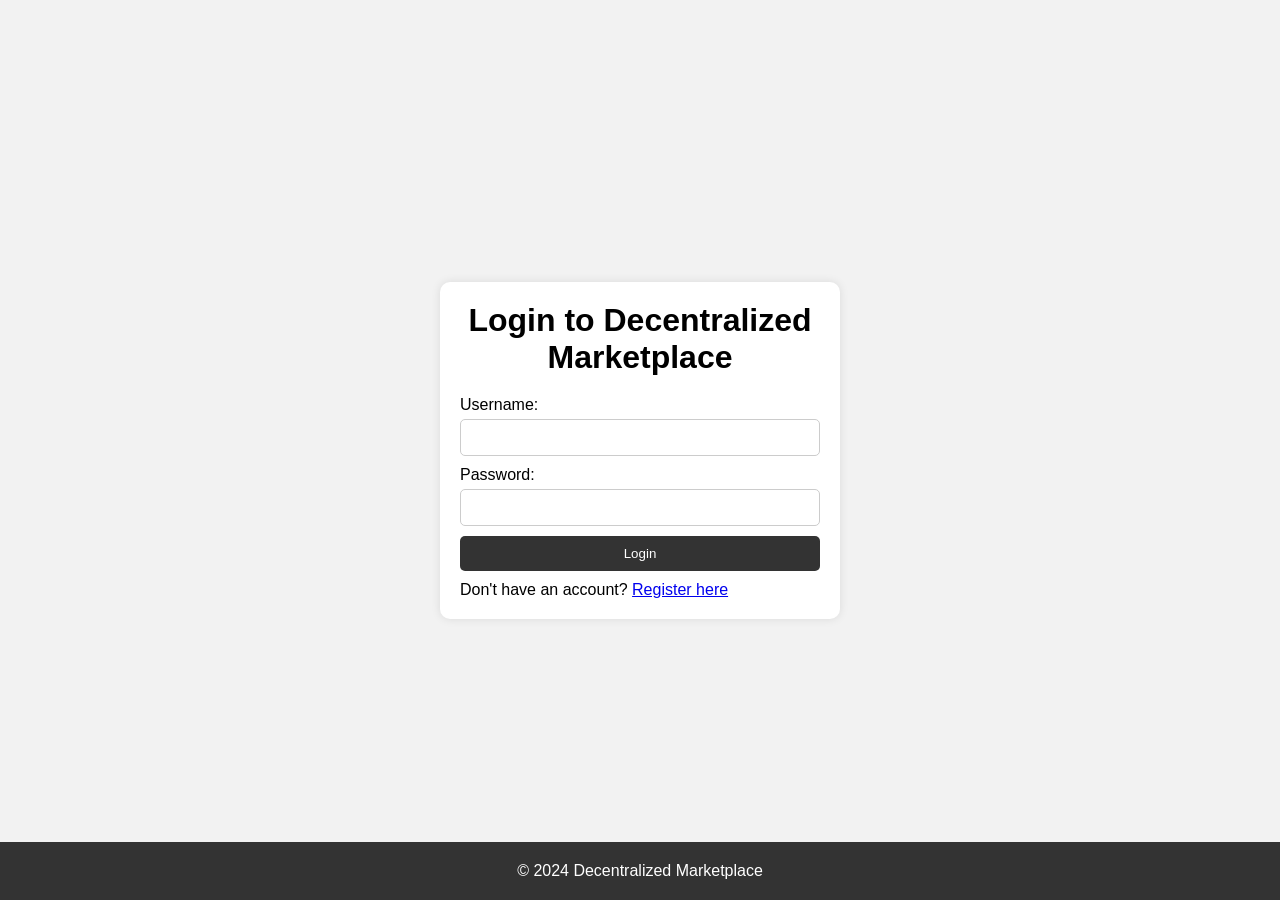
<file: login.html>
<!DOCTYPE html>
<html lang="en">

<head>
    <meta charset="UTF-8">
    <meta name="viewport" content="width=device-width, initial-scale=1.0">
    <title>Login - Decentralized Marketplace</title>
    <style>
        * {
            box-sizing: border-box;
            margin: 0;
            padding: 0;
        }

        body {
            font-family: Arial, sans-serif;
            background-color: #f2f2f2;
            display: flex;
            justify-content: center;
            align-items: center;
            height: 100vh;
        }

        .container {
            max-width: 400px;
            width: 100%;
            padding: 20px;
            background-color: #fff;
            border-radius: 10px;
            box-shadow: 0 0 10px rgba(0, 0, 0, 0.1);
        }

        header {
            text-align: center;
            margin-bottom: 20px;
        }

        form {
            display: flex;
            flex-direction: column;
        }

        label {
            margin-bottom: 5px;
        }

        input[type="text"],
        input[type="password"],
        button {
            padding: 10px;
            margin-bottom: 10px;
            border-radius: 5px;
            border: 1px solid #ccc;
            box-sizing: border-box;
        }

        button {
            background-color: #333;
            color: #fff;
            border: none;
            cursor: pointer;
        }

        button:hover {
            background-color: #555;
        }

        #loginError {
            color: red;
            display: none;
            margin-top: 10px;
        }

        footer {
            background-color: #333;
            color: #fff;
            padding: 20px;
            text-align: center;
            position: fixed;
            bottom: 0;
            width: 100%;
        }
    </style>
</head>

<body>
    <div class="container">
        <header>
            <h1>Login to Decentralized Marketplace</h1>
        </header>
        <form id="loginForm">
            <label for="username">Username:</label>
            <input type="text" id="username" name="username" required>
            <label for="password">Password:</label>
            <input type="password" id="password" name="password" required>
            <button type="submit">Login</button>
            <p id="loginError">Invalid username or password</p>
        </form>
        <p>Don't have an account? <a href="register.html">Register here</a></p>
    </div>
    <footer>
        <p>&copy; 2024 Decentralized Marketplace</p>
    </footer>

    <script>
        // handle login form submission
        async function handleLogin(event) {
            event.preventDefault();
            const formData = new FormData(event.target);
            const credentials = {
                username: formData.get('username'),
                password: formData.get('password')
            };
            try {
                const response = await fetch('/login', {
                    method: 'POST',
                    headers: {
                        'Content-Type': 'application/json'
                    },
                    body: JSON.stringify(credentials)
                });
                if (response.ok) {
                    console.log('Login successful');
                    window.location.href = '/index.html'; // Redirect to index.html upon successful login
                } else if (response.status === 401) {
                    console.error('Login failed: Invalid username or password');
                    document.getElementById('loginError').style.display = 'block'; // Show error message
                }
            } catch (error) {
                console.error('Error during login:', error);
            }
        }

        // Event listener for login form submission
        document.getElementById('loginForm').addEventListener('submit', handleLogin);
    </script>
</body>

</html>
</file>
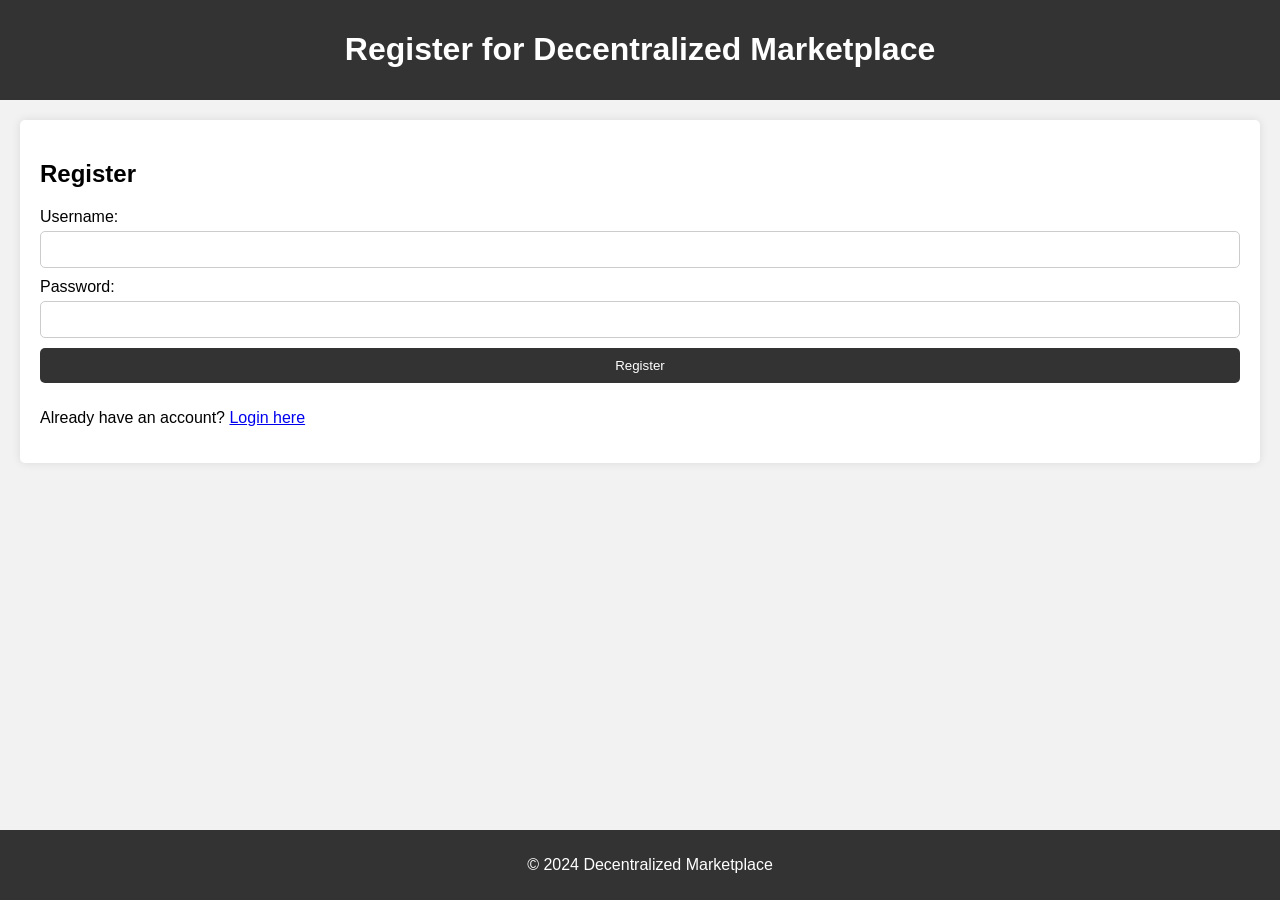
<file: register.html>
<!DOCTYPE html>
<html lang="en">
<head>
    <meta charset="UTF-8">
    <meta name="viewport" content="width=device-width, initial-scale=1.0">
    <title>Register - Decentralized Marketplace</title>
    <style>
        body {
            font-family: Arial, sans-serif;
            background-color: #f2f2f2;
            margin: 0;
            padding: 0;
        }

        header {
            background-color: #333;
            color: #fff;
            padding: 10px;
            text-align: center;
        }

        main {
            padding: 20px;
        }

        #register {
            background-color: #fff;
            border-radius: 5px;
            padding: 20px;
            box-shadow: 0 0 10px rgba(0, 0, 0, 0.1);
        }

        form {
            margin-bottom: 15px;
        }

        label {
            display: block;
            margin-bottom: 5px;
        }

        input[type="text"],
        input[type="password"],
        button {
            width: 100%;
            padding: 10px;
            margin-bottom: 10px;
            border-radius: 5px;
            border: 1px solid #ccc;
            box-sizing: border-box;
        }

        button {
            background-color: #333;
            color: #fff;
            border: none;
            cursor: pointer;
        }

        button:hover {
            background-color: #555;
        }

        #registerError {
            color: red;
            display: none;
        }

        footer {
            background-color: #333;
            color: #fff;
            text-align: center;
            padding: 10px;
            position: fixed;
            bottom: 0;
            width: 100%;
        }
    </style>
</head>
<body>
    <header>
        <h1>Register for Decentralized Marketplace</h1>
    </header>
    <main>
        <section id="register">
            <h2>Register</h2>
            <form id="registerForm">
                <label for="username">Username:</label>
                <input type="text" id="username" name="username" required><br>
                <label for="password">Password:</label>
                <input type="password" id="password" name="password" required><br>
                <button type="submit">Register</button>
            </form>
            <p id="registerError">Username already exists</p>
            <p>Already have an account? <a href="login.html">Login here</a></p>
        </section>
    </main>
    <footer>
        <p>&copy; 2024 Decentralized Marketplace</p>
    </footer>
    <script>
        // handle register form submission
        async function handleRegister(event) {
            event.preventDefault();
            const formData = new FormData(event.target);
            const newUser = {
                username: formData.get('username'),
                password: formData.get('password')
            };
            try {
                const response = await fetch('/register', {
                    method: 'POST',
                    headers: {
                        'Content-Type': 'application/json'
                    },
                    body: JSON.stringify(newUser)
                });
                if (response.ok) {
                    console.log('Registration successful');
                    window.location.href = '/index.html'; // Redirect to index.html upon successful registration
                } else if (response.status === 409) {
                    console.error('Registration failed: Username already exists');
                    document.getElementById('registerError').style.display = 'block'; // Show error message
                }
            } catch (error) {
                console.error('Error during registration:', error);
            }
        }

        // Event listener for register form submission
        document.getElementById('registerForm').addEventListener('submit', handleRegister);
    </script>
</body>
</html>
</file>
